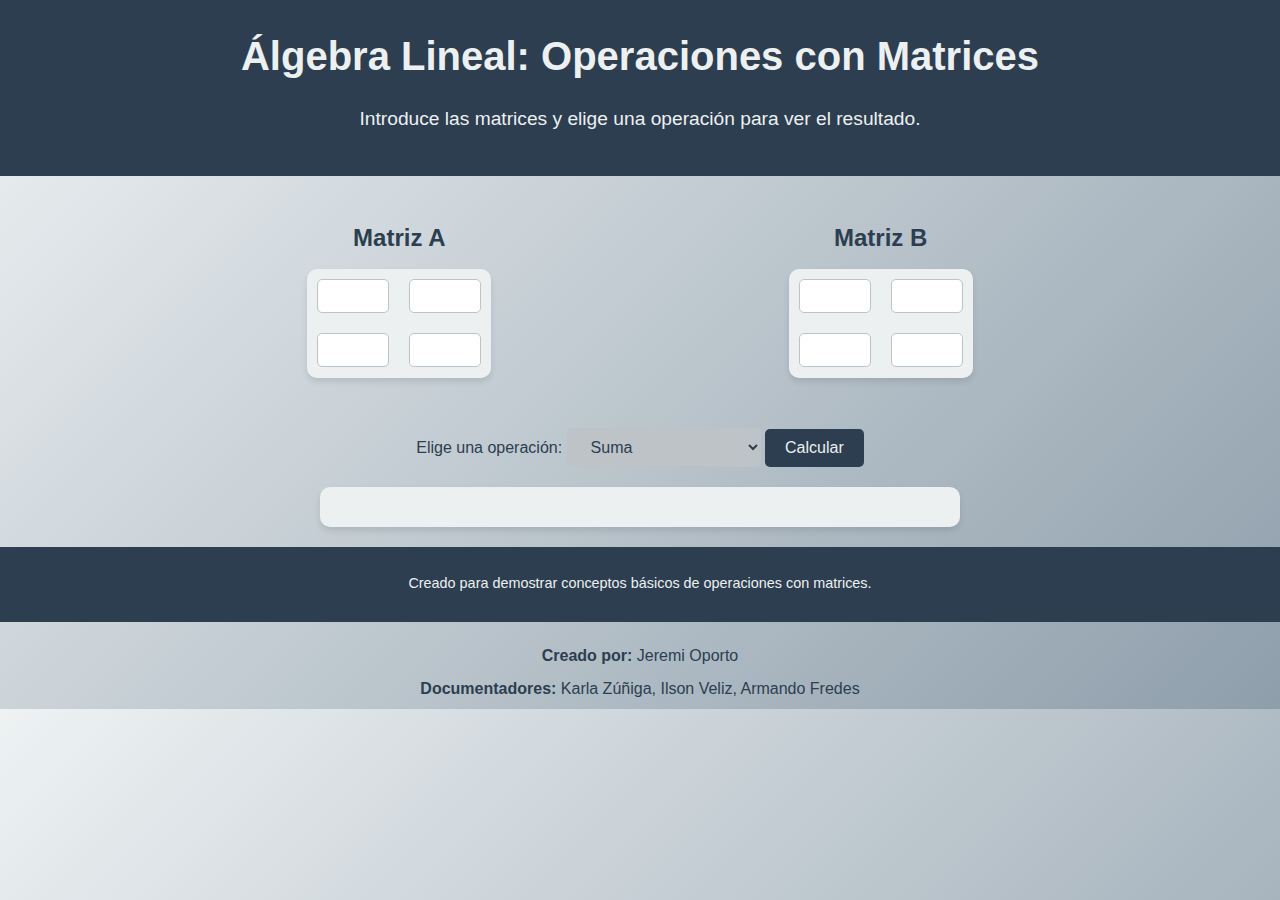
<file: index.html>
<!DOCTYPE html>
<html lang="es">
<head>
    <meta charset="UTF-8">
    <meta name="viewport" content="width=device-width, initial-scale=1.0">
    <title>Álgebra Lineal: Operaciones con Matrices</title>
    <style>
        body {
            font-family: 'Roboto', Arial, sans-serif;
            line-height: 1.8;
            background: linear-gradient(135deg, #eef2f3, #8e9eab);
            color: #2c3e50;
            margin: 0;
            padding: 0;
        }

        header {
            background: #2c3e50;
            color: #ecf0f1;
            padding: 20px 10px;
            text-align: center;
        }

        header h1 {
            margin: 0;
            font-size: 2.5em;
        }

        header p {
            font-size: 1.2em;
            margin-top: 10px;
        }

        .matrix-container {
            display: flex;
            justify-content: space-evenly;
            align-items: flex-start;
            flex-wrap: wrap;
            padding: 20px 10px;
        }

        h2 {
            font-size: 1.5em;
            text-align: center;
            margin-bottom: 10px;
        }

        table {
            width: 100%;
            max-width: 200px;
            border-collapse: collapse;
            margin: 0 auto 20px;
            background: #ecf0f1;
            border-radius: 10px;
            overflow: hidden;
            box-shadow: 0 4px 6px rgba(0, 0, 0, 0.1);
        }

        th, td {
            border: none;
            padding: 10px;
            text-align: center;
            font-size: 1.2em;
        }

        input[type="number"] {
            width: 60px;
            padding: 5px;
            font-size: 1em;
            text-align: center;
            border: 1px solid #bdc3c7;
            border-radius: 5px;
        }

        select, button {
            font-size: 1em;
            padding: 10px 20px;
            border: none;
            border-radius: 5px;
            margin-top: 10px;
        }

        select {
            background: #bdc3c7;
            color: #2c3e50;
        }

        button {
            background: #2c3e50;
            color: #ecf0f1;
            cursor: pointer;
            transition: background 0.3s;
        }

        button:hover {
            background: #34495e;
        }

        .result {
            background: #ecf0f1;
            margin: 20px auto;
            padding: 20px;
            width: 80%;
            max-width: 600px;
            text-align: center;
            border-radius: 10px;
            box-shadow: 0 4px 6px rgba(0, 0, 0, 0.1);
        }

        footer {
            background: #2c3e50;
            color: #ecf0f1;
            text-align: center;
            padding: 10px;
            font-size: 0.9em;
        }

        .credits {
            margin-top: 20px;
            text-align: center;
            font-size: 1em;
        }

        .credits p {
            margin: 5px 0;
        }
    </style>
</head>
<body>
    <header>
        <h1>Álgebra Lineal: Operaciones con Matrices</h1>
        <p>Introduce las matrices y elige una operación para ver el resultado.</p>
    </header>
    
    <form id="matrixForm">
        <div class="matrix-container">
            <div>
                <h2>Matriz A</h2>
                <table>
                    <tr>
                        <td><input type="number" id="a11" required></td>
                        <td><input type="number" id="a12" required></td>
                    </tr>
                    <tr>
                        <td><input type="number" id="a21" required></td>
                        <td><input type="number" id="a22" required></td>
                    </tr>
                </table>
            </div>
            <div>
                <h2>Matriz B</h2>
                <table>
                    <tr>
                        <td><input type="number" id="b11" required></td>
                        <td><input type="number" id="b12" required></td>
                    </tr>
                    <tr>
                        <td><input type="number" id="b21" required></td>
                        <td><input type="number" id="b22" required></td>
                    </tr>
                </table>
            </div>
        </div>
        
        <div style="text-align: center;">
            <label for="operation">Elige una operación:</label>
            <select id="operation" required>
                <option value="add">Suma</option>
                <option value="subtract">Resta</option>
                <option value="multiply">Multiplicación</option>
                <option value="determinantA">Determinante de A</option>
                <option value="determinantB">Determinante de B</option>
            </select>
            <button type="button" onclick="calculate()">Calcular</button>
        </div>
    </form>
    
    <div class="result" id="result"></div>
    
    <footer>
        <p>Creado para demostrar conceptos básicos de operaciones con matrices.</p>
    </footer>

    <div class="credits">
        <p><strong>Creado por:</strong> Jeremi Oporto</p>
        <p><strong>Documentadores:</strong> Karla Zúñiga, Ilson Veliz, Armando Fredes</p>
    </div>

    <script>
        function calculate() {
            const a11 = parseFloat(document.getElementById('a11').value);
            const a12 = parseFloat(document.getElementById('a12').value);
            const a21 = parseFloat(document.getElementById('a21').value);
            const a22 = parseFloat(document.getElementById('a22').value);
            const b11 = parseFloat(document.getElementById('b11').value);
            const b12 = parseFloat(document.getElementById('b12').value);
            const b21 = parseFloat(document.getElementById('b21').value);
            const b22 = parseFloat(document.getElementById('b22').value);
            const operation = document.getElementById('operation').value;

            let result = '';
            if (operation === 'add') {
                result = `
                    <h2>Resultado (A + B):</h2>
                    <table>
                        <tr><td>${a11 + b11}</td><td>${a12 + b12}</td></tr>
                        <tr><td>${a21 + b21}</td><td>${a22 + b22}</td></tr>
                    </table>
                `;
            } else if (operation === 'subtract') {
                result = `
                    <h2>Resultado (A - B):</h2>
                    <table>
                        <tr><td>${a11 - b11}</td><td>${a12 - b12}</td></tr>
                        <tr><td>${a21 - b21}</td><td>${a22 - b22}</td></tr>
                    </table>
                `;
            } else if (operation === 'multiply') {
                result = `
                    <h2>Resultado (A × B):</h2>
                    <table>
                        <tr>
                            <td>${a11 * b11 + a12 * b21}</td>
                            <td>${a11 * b12 + a12 * b22}</td>
                        </tr>
                        <tr>
                            <td>${a21 * b11 + a22 * b21}</td>
                            <td>${a21 * b12 + a22 * b22}</td>
                        </tr>
                    </table>
                `;
            } else if (operation === 'determinantA') {
                const determinantA = a11 * a22 - a12 * a21;
                result = `<h2>Determinante de A:</h2><p>${determinantA}</p>`;
            } else if (operation === 'determinantB') {
                const determinantB = b11 * b22 - b12 * b21;
                result = `<h2>Determinante de B:</h2><p>${determinantB}</p>`;
            }
            document.getElementById('result').innerHTML = result;
        }
    </script>
</body>
</html>
</file>
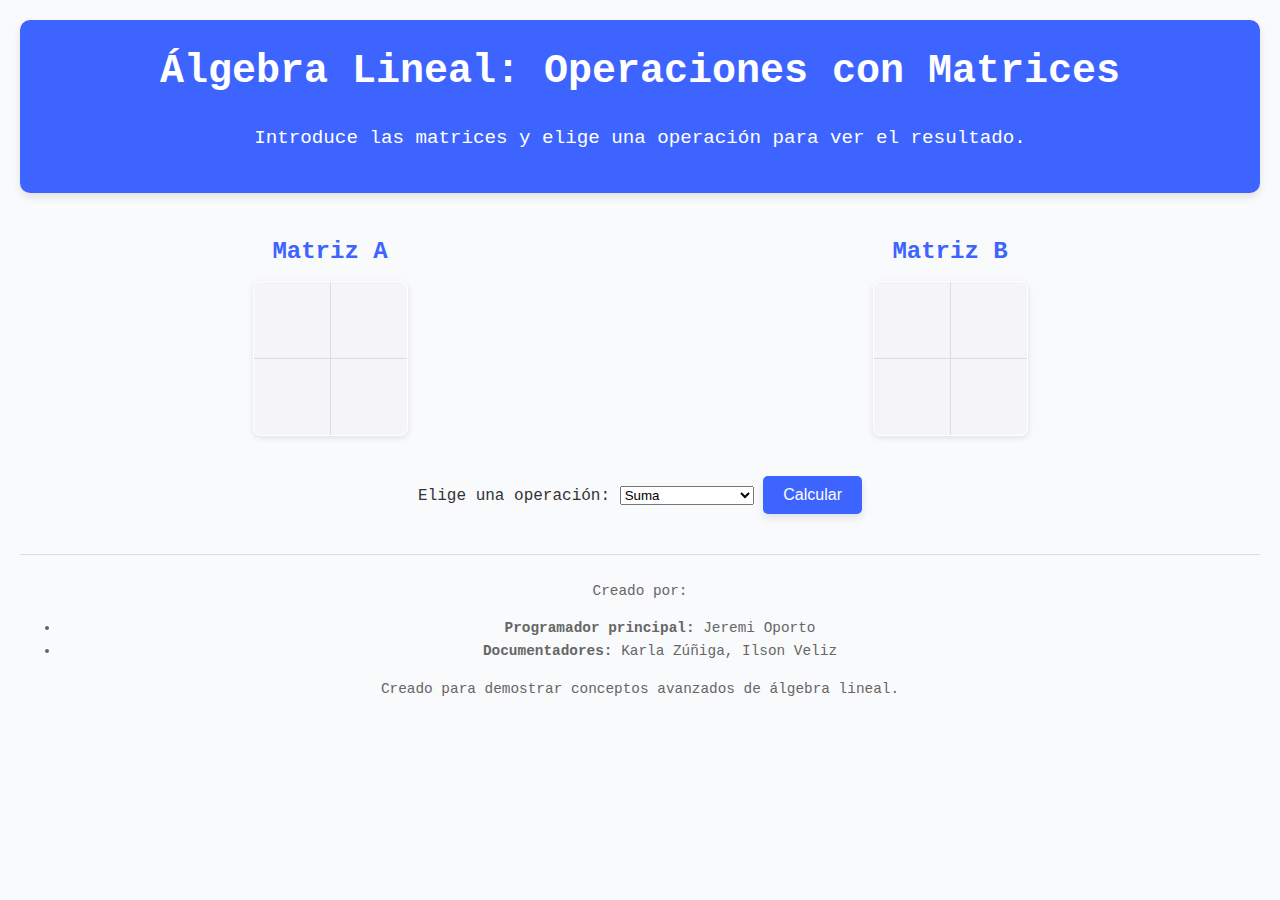
<file: code.html>
<!DOCTYPE html>
<html lang="es">
<head>
    <meta charset="UTF-8">
    <meta name="viewport" content="width=device-width, initial-scale=1.0">
    <title>Álgebra Lineal: Operaciones con Matrices</title>
    <style>
        /* General */
        body {
            font-family: 'Courier New', Courier, monospace;
            background-color: #f9fafb;
            color: #333;
            margin: 20px;
            padding: 0;
            line-height: 1.6;
        }

        /* Encabezado */
        header {
            text-align: center;
            background-color: #3e64ff;
            color: #fff;
            padding: 20px;
            border-radius: 10px;
            margin-bottom: 20px;
            box-shadow: 0px 4px 8px rgba(0, 0, 0, 0.1);
        }

        header h1 {
            font-size: 2.5rem;
            margin: 0;
        }

        header p {
            font-size: 1.2rem;
        }

        /* Contenedor de matrices */
        .matrix-container {
            display: flex;
            justify-content: space-around;
            margin: 20px 0;
        }

        .matrix-container h2 {
            text-align: center;
            color: #3e64ff;
            font-size: 1.5rem;
            margin-bottom: 10px;
        }

        /* Tablas para matrices */
        table {
            border-collapse: collapse;
            margin: 0 auto;
            background-color: #fff;
            box-shadow: 0px 2px 6px rgba(0, 0, 0, 0.1);
            border-radius: 8px;
            overflow: hidden;
        }

        table, th, td {
            border: 1px solid #ddd;
        }

        th, td {
            text-align: center;
            padding: 8px;
            width: 60px;
            height: 60px;
            font-size: 1rem;
            background-color: #f4f4f9;
        }

        input[type="number"] {
            width: 90%;
            height: 90%;
            border: none;
            text-align: center;
            font-size: 1rem;
            background-color: transparent;
        }

        input[type="number"]:focus {
            outline: 2px solid #3e64ff;
        }

        /* Botón de calcular */
        button {
            background-color: #3e64ff;
            color: #fff;
            font-size: 1rem;
            padding: 10px 20px;
            border: none;
            border-radius: 5px;
            cursor: pointer;
            margin-top: 20px;
            box-shadow: 0px 4px 8px rgba(0, 0, 0, 0.1);
        }

        button:hover {
            background-color: #2b51d3;
        }

        button:active {
            background-color: #1f3ea6;
        }

        /* Resultado */
        .result {
            text-align: center;
            font-size: 1.2rem;
            margin-top: 30px;
        }

        /* Pie de página */
        footer {
            text-align: center;
            font-size: 0.9rem;
            color: #666;
            margin-top: 40px;
            border-top: 1px solid #ddd;
            padding: 10px 0;
        }
    </style>
</head>
<body>
    <header>
        <h1>Álgebra Lineal: Operaciones con Matrices</h1>
        <p>Introduce las matrices y elige una operación para ver el resultado.</p>
    </header>
    
    <form id="matrixForm">
        <div class="matrix-container">
            <div>
                <h2>Matriz A</h2>
                <table>
                    <tr>
                        <td><input type="number" id="a11" required></td>
                        <td><input type="number" id="a12" required></td>
                    </tr>
                    <tr>
                        <td><input type="number" id="a21" required></td>
                        <td><input type="number" id="a22" required></td>
                    </tr>
                </table>
            </div>
            <div>
                <h2>Matriz B</h2>
                <table>
                    <tr>
                        <td><input type="number" id="b11" required></td>
                        <td><input type="number" id="b12" required></td>
                    </tr>
                    <tr>
                        <td><input type="number" id="b21" required></td>
                        <td><input type="number" id="b22" required></td>
                    </tr>
                </table>
            </div>
        </div>
        
        <div style="text-align: center;">
            <label for="operation">Elige una operación:</label>
            <select id="operation" required>
                <option value="add">Suma</option>
                <option value="subtract">Resta</option>
                <option value="multiply">Multiplicación</option>
                <option value="determinantA">Determinante de A</option>
                <option value="determinantB">Determinante de B</option>
            </select>
            <button type="button" onclick="calculate()">Calcular</button>
        </div>
    </form>
    
    <div class="result" id="result"></div>
    
    <footer>
        <p>Creado por:</p>
        <ul>
            <li><strong>Programador principal:</strong> Jeremi Oporto</li>
            <li><strong>Documentadores:</strong> Karla Zúñiga, Ilson Veliz</li>
        </ul>
        <p>Creado para demostrar conceptos avanzados de álgebra lineal.</p>
    </footer>

    <script>
        function calculate() {
            const a11 = parseFloat(document.getElementById('a11').value);
            const a12 = parseFloat(document.getElementById('a12').value);
            const a21 = parseFloat(document.getElementById('a21').value);
            const a22 = parseFloat(document.getElementById('a22').value);
            const b11 = parseFloat(document.getElementById('b11').value);
            const b12 = parseFloat(document.getElementById('b12').value);
            const b21 = parseFloat(document.getElementById('b21').value);
            const b22 = parseFloat(document.getElementById('b22').value);
            const operation = document.getElementById('operation').value;

            let result = '';
            
            switch (operation) {
                case 'add':
                    result = 
                        <h2>Resultado (A + B):</h2>
                        <table>
                            <tr><td>${a11 + b11}</td><td>${a12 + b12}</td></tr>
                            <tr><td>${a21 + b21}</td><td>${a22 + b22}</td></tr>
                        </table>;
                    break;
                case 'subtract':
                    result = 
                        <h2>Resultado (A - B):</h2>
                        <table>
                            <tr><td>${a11 - b11}</td><td>${a12 - b12}</td></tr>
                            <tr><td>${a21 - b21}</td><td>${a22 - b22}</td></tr>
                        </table>;
                    break;
                case 'multiply':
                    result = 
                        <h2>Resultado (A × B):</h2>
                        <table>
                            <tr><td>${a11 * b11 + a12 * b21}</td><td>${a11 * b12 + a12 * b22}</td></tr>
                            <tr><td>${a21 * b11 + a22 * b21}</td><td>${a21 * b12 + a22 * b22}</td></tr>
                        </table>;
                    break;
                case 'determinantA':
                    result = <h2>Determinante de A:</h2><p>${a11 * a22 - a12 * a21}</p>;
                    break;
                case 'determinantB':
                    result = <h2>Determinante de B:</h2><p>${b11 * b22 - b12 * b21}</p>;
                    break;
                default:
                    result = <h2>Error:</h2><p>Operación no válida.</p>;
            }
            document.getElementById('result').innerHTML = result;
        }
    </script>
</body>
</html>
</file>
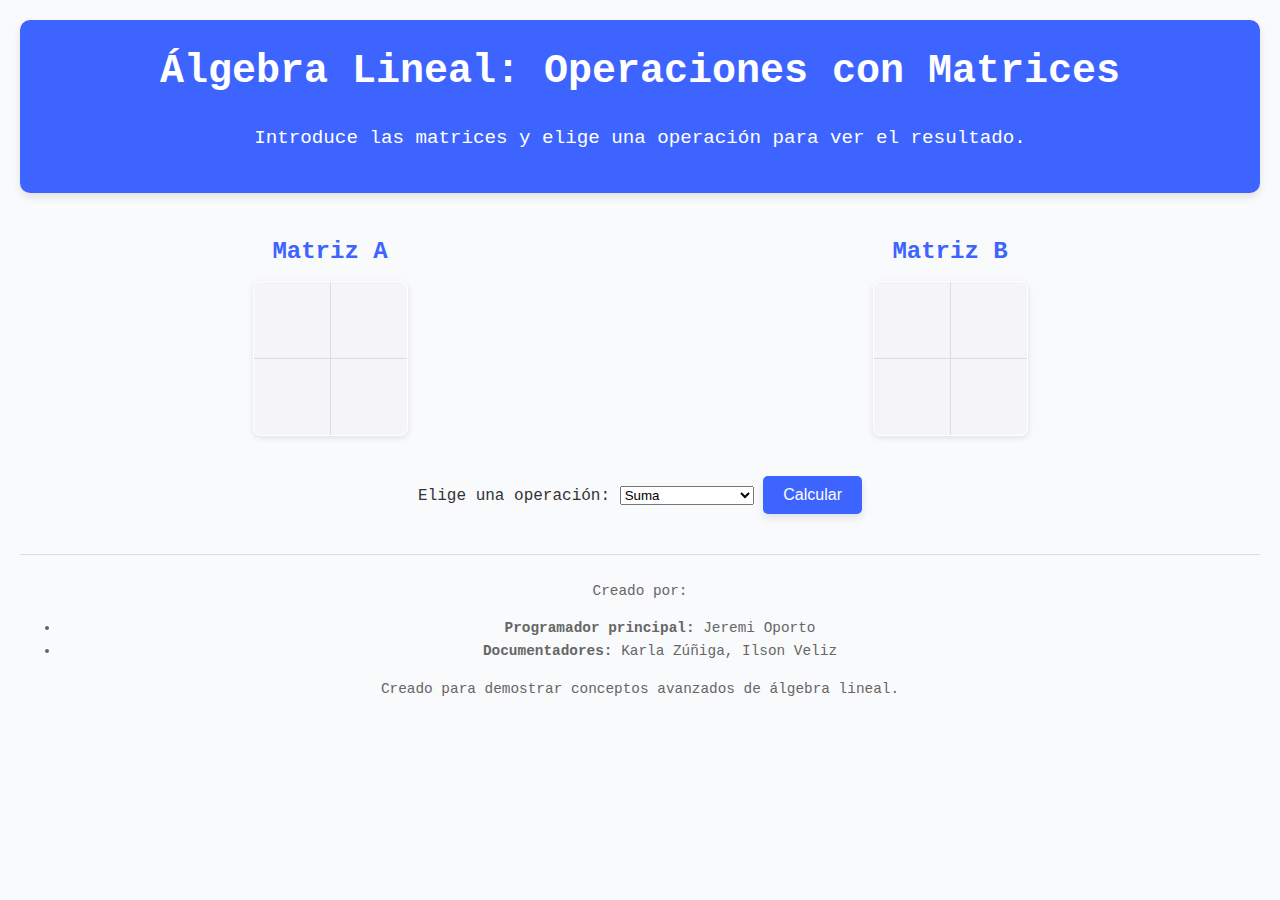
<file: index (1).html>
<!DOCTYPE html>
<html lang="es">
<head>
    <meta charset="UTF-8">
    <meta name="viewport" content="width=device-width, initial-scale=1.0">
    <title>Álgebra Lineal: Operaciones con Matrices</title>
    <style>
        /* General */
        body {
            font-family: 'Courier New', Courier, monospace;
            background-color: #f9fafb;
            color: #333;
            margin: 20px;
            padding: 0;
            line-height: 1.6;
        }

        /* Encabezado */
        header {
            text-align: center;
            background-color: #3e64ff;
            color: #fff;
            padding: 20px;
            border-radius: 10px;
            margin-bottom: 20px;
            box-shadow: 0px 4px 8px rgba(0, 0, 0, 0.1);
        }

        header h1 {
            font-size: 2.5rem;
            margin: 0;
        }

        header p {
            font-size: 1.2rem;
        }

        /* Contenedor de matrices */
        .matrix-container {
            display: flex;
            justify-content: space-around;
            margin: 20px 0;
        }

        .matrix-container h2 {
            text-align: center;
            color: #3e64ff;
            font-size: 1.5rem;
            margin-bottom: 10px;
        }

        /* Tablas para matrices */
        table {
            border-collapse: collapse;
            margin: 0 auto;
            background-color: #fff;
            box-shadow: 0px 2px 6px rgba(0, 0, 0, 0.1);
            border-radius: 8px;
            overflow: hidden;
        }

        table, th, td {
            border: 1px solid #ddd;
        }

        th, td {
            text-align: center;
            padding: 8px;
            width: 60px;
            height: 60px;
            font-size: 1rem;
            background-color: #f4f4f9;
        }

        input[type="number"] {
            width: 90%;
            height: 90%;
            border: none;
            text-align: center;
            font-size: 1rem;
            background-color: transparent;
        }

        input[type="number"]:focus {
            outline: 2px solid #3e64ff;
        }

        /* Botón de calcular */
        button {
            background-color: #3e64ff;
            color: #fff;
            font-size: 1rem;
            padding: 10px 20px;
            border: none;
            border-radius: 5px;
            cursor: pointer;
            margin-top: 20px;
            box-shadow: 0px 4px 8px rgba(0, 0, 0, 0.1);
        }

        button:hover {
            background-color: #2b51d3;
        }

        button:active {
            background-color: #1f3ea6;
        }

        /* Resultado */
        .result {
            text-align: center;
            font-size: 1.2rem;
            margin-top: 30px;
        }

        /* Pie de página */
        footer {
            text-align: center;
            font-size: 0.9rem;
            color: #666;
            margin-top: 40px;
            border-top: 1px solid #ddd;
            padding: 10px 0;
        }
    </style>
</head>
<body>
    <header>
        <h1>Álgebra Lineal: Operaciones con Matrices</h1>
        <p>Introduce las matrices y elige una operación para ver el resultado.</p>
    </header>
    
    <form id="matrixForm">
        <div class="matrix-container">
            <div>
                <h2>Matriz A</h2>
                <table>
                    <tr>
                        <td><input type="number" id="a11" required></td>
                        <td><input type="number" id="a12" required></td>
                    </tr>
                    <tr>
                        <td><input type="number" id="a21" required></td>
                        <td><input type="number" id="a22" required></td>
                    </tr>
                </table>
            </div>
            <div>
                <h2>Matriz B</h2>
                <table>
                    <tr>
                        <td><input type="number" id="b11" required></td>
                        <td><input type="number" id="b12" required></td>
                    </tr>
                    <tr>
                        <td><input type="number" id="b21" required></td>
                        <td><input type="number" id="b22" required></td>
                    </tr>
                </table>
            </div>
        </div>
        
        <div style="text-align: center;">
            <label for="operation">Elige una operación:</label>
            <select id="operation" required>
                <option value="add">Suma</option>
                <option value="subtract">Resta</option>
                <option value="multiply">Multiplicación</option>
                <option value="determinantA">Determinante de A</option>
                <option value="determinantB">Determinante de B</option>
            </select>
            <button type="button" onclick="calculate()">Calcular</button>
        </div>
    </form>
    
    <div class="result" id="result"></div>
    
    <footer>
        <p>Creado por:</p>
        <ul>
            <li><strong>Programador principal:</strong> Jeremi Oporto</li>
            <li><strong>Documentadores:</strong> Karla Zúñiga, Ilson Veliz</li>
        </ul>
        <p>Creado para demostrar conceptos avanzados de álgebra lineal.</p>
    </footer>

    <script>
        function calculate() {
            const a11 = parseFloat(document.getElementById('a11').value);
            const a12 = parseFloat(document.getElementById('a12').value);
            const a21 = parseFloat(document.getElementById('a21').value);
            const a22 = parseFloat(document.getElementById('a22').value);
            const b11 = parseFloat(document.getElementById('b11').value);
            const b12 = parseFloat(document.getElementById('b12').value);
            const b21 = parseFloat(document.getElementById('b21').value);
            const b22 = parseFloat(document.getElementById('b22').value);
            const operation = document.getElementById('operation').value;

            let result = '';
            
            switch (operation) {
                case 'add':
                    result = 
                        <h2>Resultado (A + B):</h2>
                        <table>
                            <tr><td>${a11 + b11}</td><td>${a12 + b12}</td></tr>
                            <tr><td>${a21 + b21}</td><td>${a22 + b22}</td></tr>
                        </table>;
                    break;
                case 'subtract':
                    result = 
                        <h2>Resultado (A - B):</h2>
                        <table>
                            <tr><td>${a11 - b11}</td><td>${a12 - b12}</td></tr>
                            <tr><td>${a21 - b21}</td><td>${a22 - b22}</td></tr>
                        </table>;
                    break;
                case 'multiply':
                    result = 
                        <h2>Resultado (A × B):</h2>
                        <table>
                            <tr><td>${a11 * b11 + a12 * b21}</td><td>${a11 * b12 + a12 * b22}</td></tr>
                            <tr><td>${a21 * b11 + a22 * b21}</td><td>${a21 * b12 + a22 * b22}</td></tr>
                        </table>;
                    break;
                case 'determinantA':
                    result = <h2>Determinante de A:</h2><p>${a11 * a22 - a12 * a21}</p>;
                    break;
                case 'determinantB':
                    result = <h2>Determinante de B:</h2><p>${b11 * b22 - b12 * b21}</p>;
                    break;
                default:
                    result = <h2>Error:</h2><p>Operación no válida.</p>;
            }
            document.getElementById('result').innerHTML = result;
        }
    </script>
</body>
</html>
</file>
